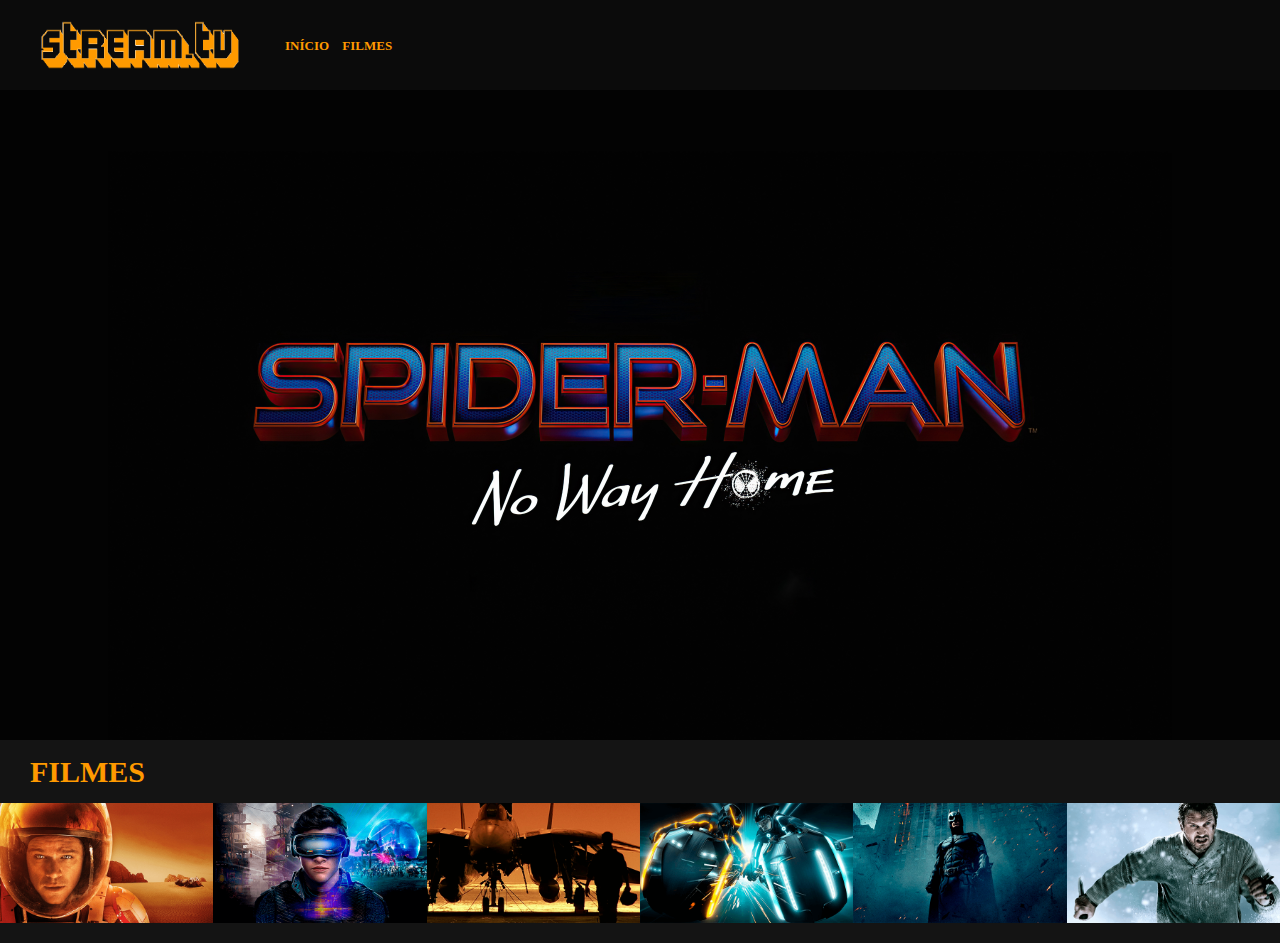
<file: index/index.html>
<!DOCTYPE html>
<html lang="pt-BR">
    <link rel="stylesheet" href="https://stackpath.bootstrapcdn.com/bootstrap/4.1.3/css/bootstrap.min.css" integrity="sha384-MCw98/SFnGE8fJT3GXwEOngsV7Zt27NXFoaoApmYm81iuXoPkFOJwJ8ERdknLPMO" crossorigin="anonymous">
<head>
    <meta charset="UTF-8">
    <meta http-equiv="X-UA-Compatible" content="IE=edge">
    <meta name="viewport" content="width=device-width, initial-scale=1.0">
    <title>Stream.TV</title>
    <link rel="stylesheet" href="/css/reset.css">
    <link rel="stylesheet" href="/css/estilos.css">
</head>

<body>
    <header class="header">
        <a href="/index/index.html"><img class="logo" src="/img/26.png"></a>
        <nav> 
            <ul class="menu">
                <li><a href="/index/index.html">Início</a></li>
                <li><a href="/filmes/filmes.html">Filmes</a></li>
            </ul>
        </nav>
      </header>
     
    <section class="destaque">
        <div class="center">    
        </div>   
    </section>
    <h1>FILMES</h1>
    <section class="flex">
          <div>
              <a href="/filmes/filmes.html"><img src="/img/2.png" ></a>
          </div>
          <div>
            <a href=""><img src="/img/3.png" ></a>
          </div>
          <div>
            <a href=""><img src="/img/4.png" ></a>
          </div>
          <div>
            <a href=""><img src="/img/5.png" ></a>
        </div>
        <div>
            <a href=""><img src="/img/6.png" ></a>
        </div>
        <div>
            <a href=""><img src="/img/7.png" ></a>
        </div>
      </section>
      
</body>
</html>
</file>
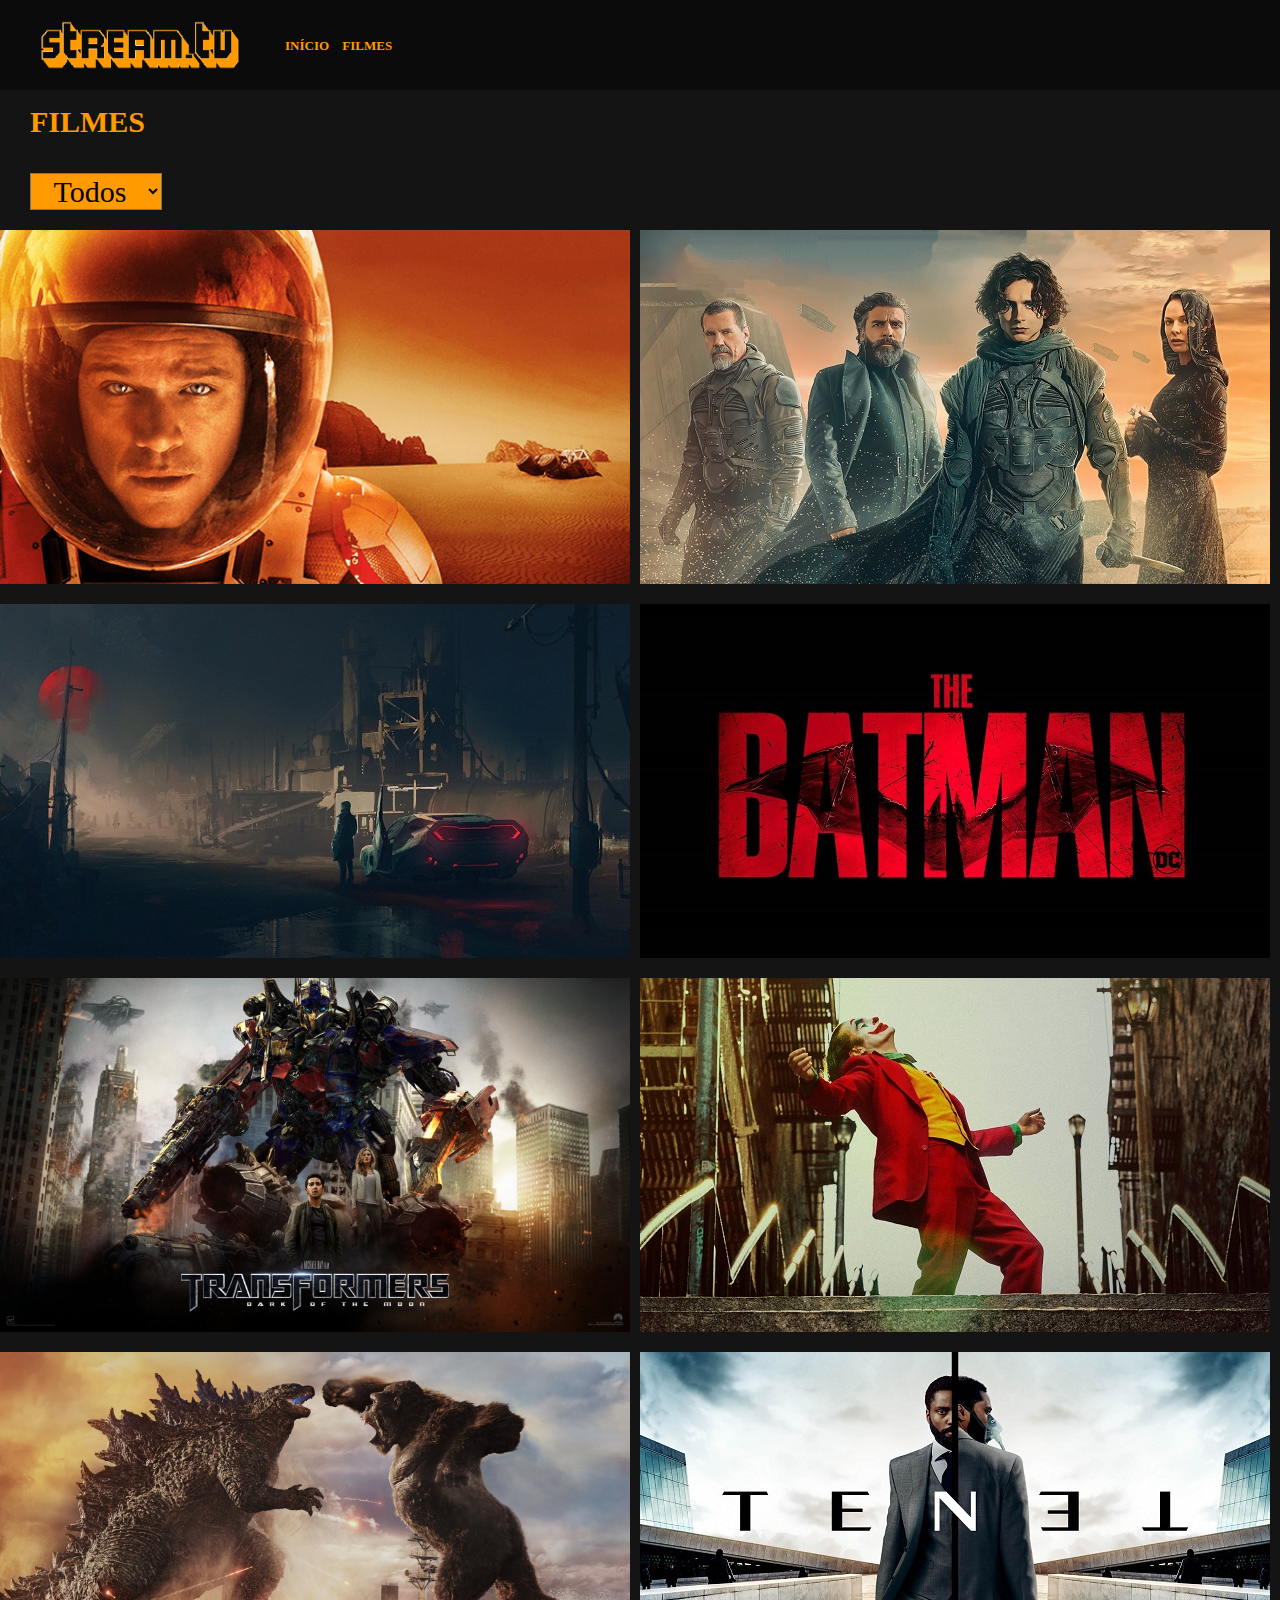
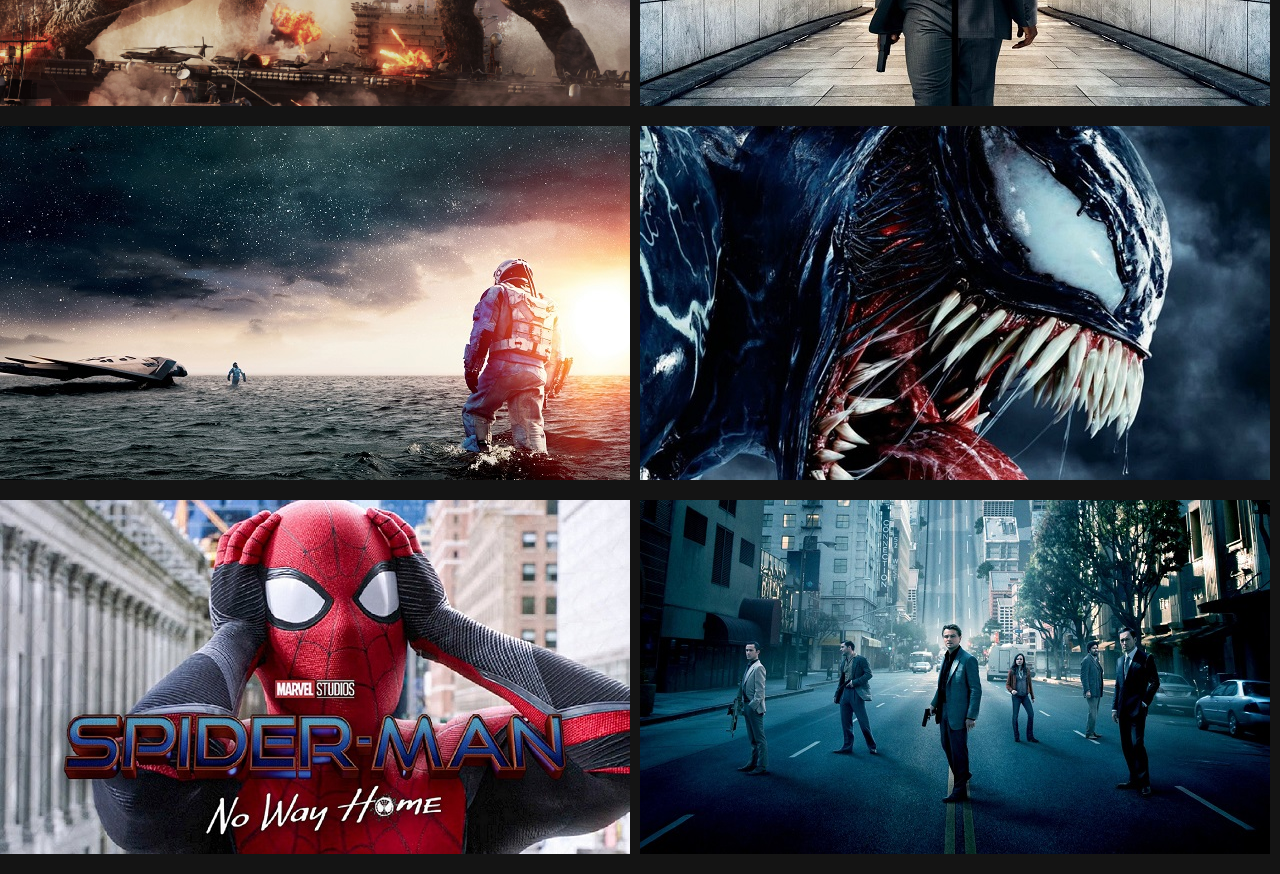
<file: filmes/filmes.html>
<!DOCTYPE html>
<html lang="pt-BR">
    <link rel="stylesheet" href="https://stackpath.bootstrapcdn.com/bootstrap/4.1.3/css/bootstrap.min.css" integrity="sha384-MCw98/SFnGE8fJT3GXwEOngsV7Zt27NXFoaoApmYm81iuXoPkFOJwJ8ERdknLPMO" crossorigin="anonymous">
    <script src="https://code.jquery.com/jquery-3.5.1.min.js" integrity="sha256-9/aliU8dGd2tb6OSsuzixeV4y/faTqgFtohetphbbj0=" crossorigin="anonymous"></script>
    <script src="/function/function.js"></script>
<head>
    <meta charset="UTF-8">
    <meta http-equiv="X-UA-Compatible" content="IE=edge">
    <meta name="viewport" content="width=device-width, initial-scale=1.0">
    <title>Stream.TV</title>
    <link rel="stylesheet" href="/css/reset.css">
    <link rel="stylesheet" href="/css/estilos.css">
</head>

<body>
    <header class="header">
        <a href="/index/index.html"><img class="logo" src="/img/26.png"></a>
        <nav> 
            <ul class="menu">
                <li><a href="/index/index.html">Início</a></li>
                <li><a href="/filmes/filmes.html">Filmes</a></li>
            </ul>
        </nav>
      </header>
        <div class="row">
            <div class="col-sm-1">
               <h1>FILMES</h1> 
            </div>
            <div class="col"> 
                <select name="filtro" id="filtro">
                    <option value="todos">Todos</option>
                    <option value="fiction">Ficção</option>
                    <option value="action">Ação</option>
                    <option value="aventura">Aventura</option>
                </select>
            </div>
        </div>
      <section class="flex">
            <div id="theMartian" class="fiction">
                <a href="/filmes/filmePagina/theMartian.html"><img class="filmeImg"src="/img/2.png" ></a>
            </div>
            <div id="dune" class="action">
                <a href="/filmes/filmePagina/dune.html"><img class="filmeImg" src="/img/9.jpg" ></a>
            </div>
            <div id="bladeRunner" class="action">
                <a href="/filmes/filmePagina/bladeRunner.html"><img class="filmeImg" src="/img/6.jpg" ></a>
            </div>
            <div id="theBatman" class="aventura">
                <a href="/filmes/filmePagina/theBatman.html"><img class="filmeImg" src="/img/10.jpg" ></a>
            </div>
            <div id="transformers" class="aventura">
                <a href="/filmes/filmePagina/transformers.html"><img class="filmeImg" src="/img/11.jpg" ></a>
            </div>
            <div id="joker" class="aventura">
                <a href="/filmes/filmePagina/joker.html"><img class="filmeImg" src="/img/5.jpg" ></a>        
            </div>
            <div id="godzillaKong" class="action">
                <a href="/filmes/filmePagina/godzillaKong.html"><img class="filmeImg" src="/img/12.jpeg" ></a>
            </div>
            <div id="tenet" class="fiction">
                <a href="/filmes/filmePagina/tenet.html"><img class="filmeImg" src="/img/4.jpg" ></a>
            </div>
            <div id="interstelar" class="fiction">
                <a href="/filmes/filmePagina/interstellar.html"><img class="filmeImg" src="/img/7.jpg" ></a>
            </div>
            <div id="venom" class="aventura">
                <a href="/filmes/filmePagina/venom.html"><img class="filmeImg"src="/img/15.jpg" ></a>       
            </div>
            <div id="spiderman" class="aventura">
                <a href="/filmes/filmePagina/spiderman.html"><img class="filmeImg" src="/img/13.jpg" ></a>
            </div>
            <div id="inception" class="fiction">
                <a href="/filmes/filmePagina/inception.html"><img class="filmeImg" src="/img/16.jpg" ></a> 
            </div>
    </section>
      
</body>
</html>
</file>
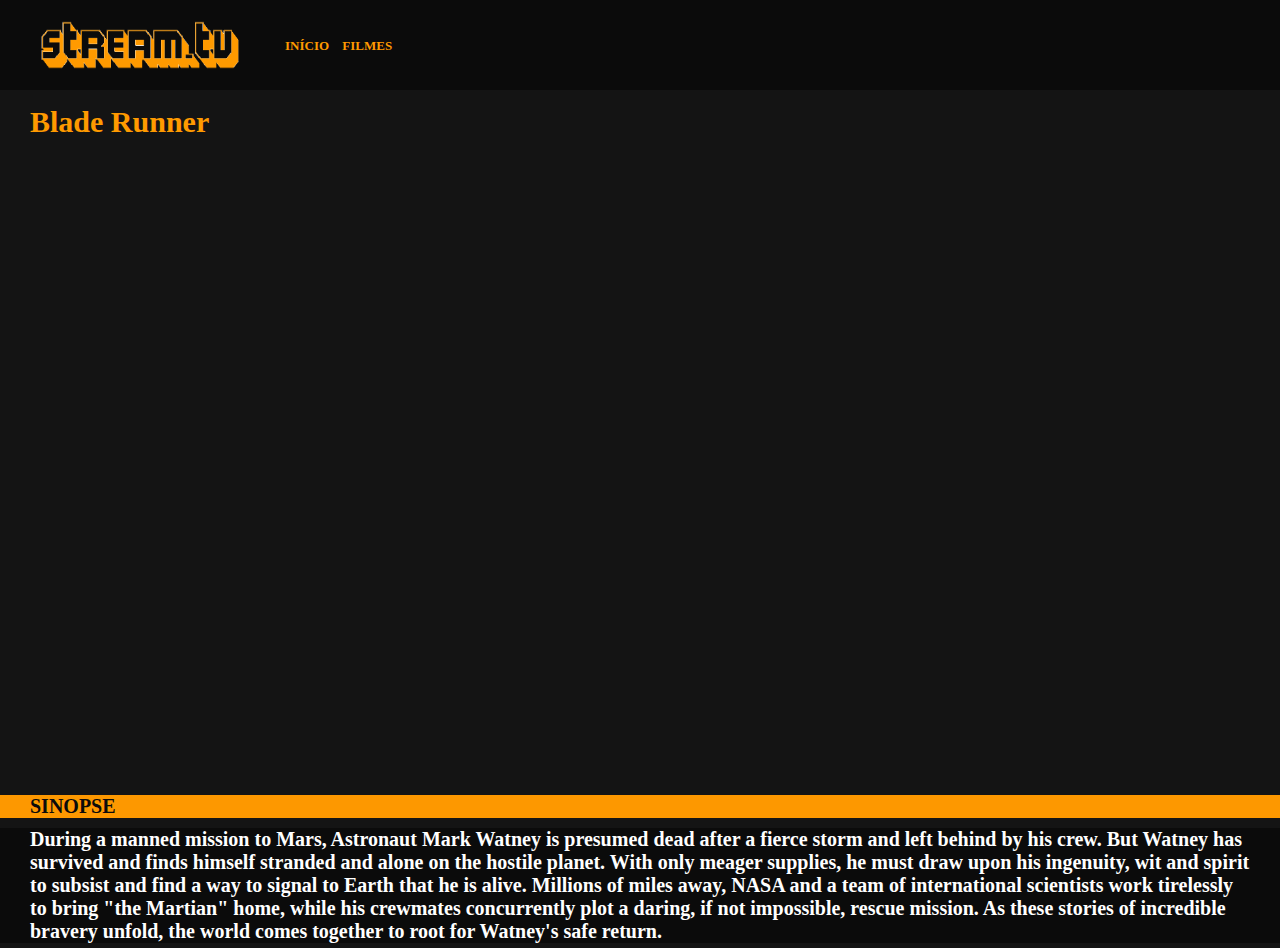
<file: filmes/filmePagina/bladeRunner.html>
<!DOCTYPE html>
<html lang="pt-BR">
  <link rel="stylesheet" href="https://stackpath.bootstrapcdn.com/bootstrap/4.1.3/css/bootstrap.min.css" integrity="sha384-MCw98/SFnGE8fJT3GXwEOngsV7Zt27NXFoaoApmYm81iuXoPkFOJwJ8ERdknLPMO" crossorigin="anonymous">
<head>
    <meta charset="UTF-8">
    <meta http-equiv="X-UA-Compatible" content="IE=edge">
    <meta name="viewport" content="width=device-width, initial-scale=1.0">
    <title>Stream.TV</title>
    <link rel="stylesheet" href="/css/reset.css">
    <link rel="stylesheet" href="/css/estilos.css">
</head>

<body>
    <header class="header">
        <a href="/index/index.html"><img class="logo" src="/img/26.png"></a>
        <nav> 
            <ul class="menu">
                <li><a href="/index/index.html">Início</a></li>
                <li><a href="/filmes/filmes.html">Filmes</a></li>
            </ul>
        </nav>
      </header>
      <h2>Blade Runner</h2>
      <section class="flex">
        <div id="bladerunner" class="divFilmes">
          <iframe src="https://www.youtube.com/embed/gCcx85zbxz4" title="YouTube video player" frameborder="0" allow="accelerometer; autoplay; clipboard-write; encrypted-media; gyroscope; picture-in-picture" allowfullscreen></iframe>
        </div>
      </section>
        <div id="h3Sinopse">
            <h3>SINOPSE</h3>
        </div>     
      <div class="sinopse">
        <p id="sinopse">
            During a manned mission to Mars, Astronaut Mark Watney is presumed dead after a fierce storm and left behind by his crew. But Watney has survived and finds himself stranded and alone on the hostile planet. With only meager supplies, he must draw upon his ingenuity, wit and spirit to subsist and find a way to signal to Earth that he is alive. Millions of miles away, NASA and a team of international scientists work tirelessly to bring "the Martian" home, while his crewmates concurrently plot a daring, if not impossible, rescue mission. As these stories of incredible bravery unfold, the world comes together to root for Watney's safe return.
        </p>
      </div>
</body>
</html>
</file>
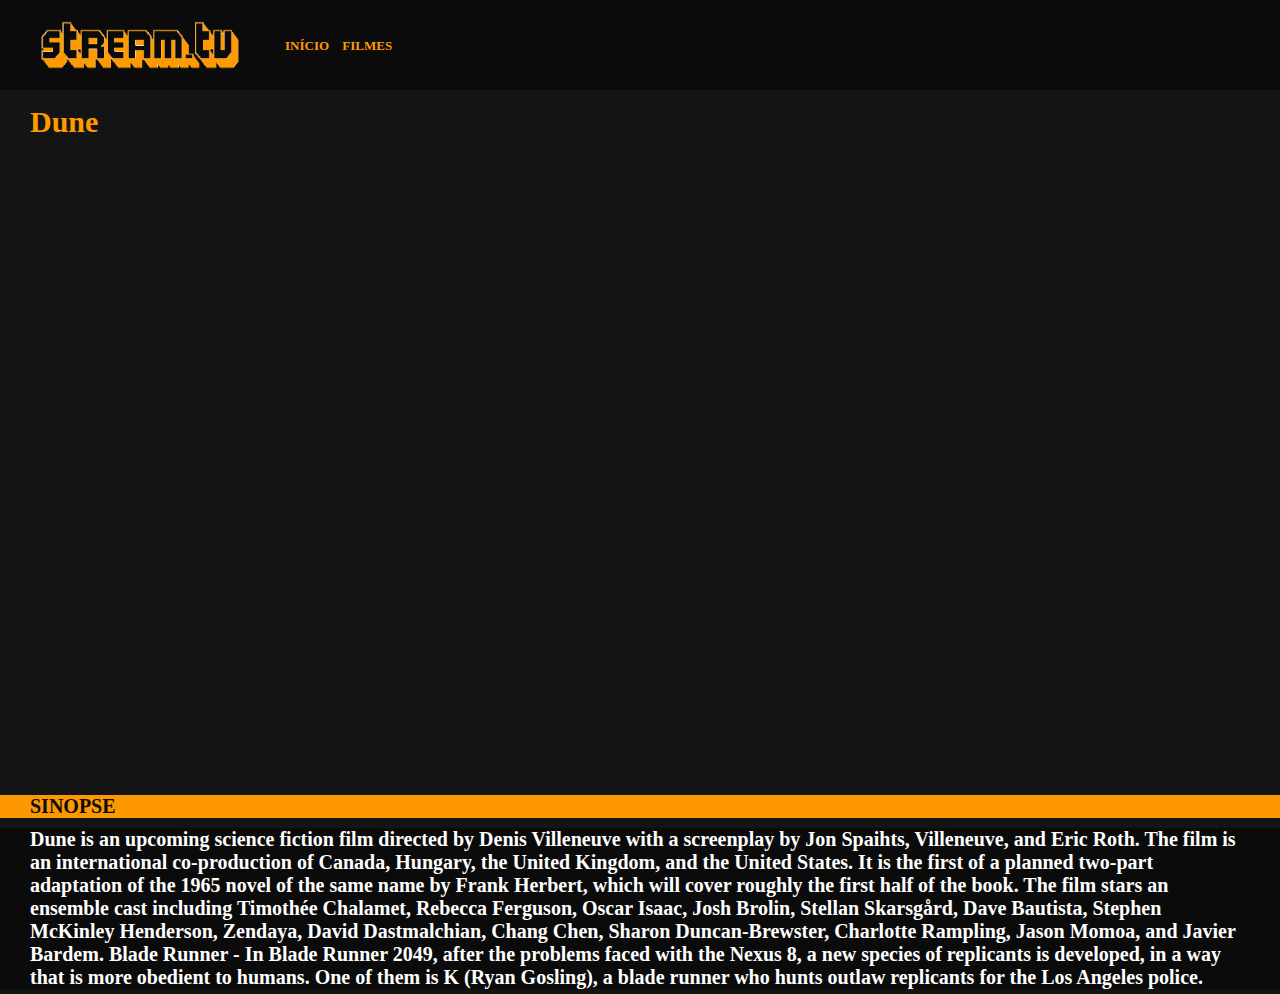
<file: filmes/filmePagina/dune.html>
<!DOCTYPE html>
<html lang="pt-BR">
  <link rel="stylesheet" href="https://stackpath.bootstrapcdn.com/bootstrap/4.1.3/css/bootstrap.min.css" integrity="sha384-MCw98/SFnGE8fJT3GXwEOngsV7Zt27NXFoaoApmYm81iuXoPkFOJwJ8ERdknLPMO" crossorigin="anonymous">
<head>
    <meta charset="UTF-8">
    <meta http-equiv="X-UA-Compatible" content="IE=edge">
    <meta name="viewport" content="width=device-width, initial-scale=1.0">
    <title>Stream.TV</title>
    <link rel="stylesheet" href="/css/reset.css">
    <link rel="stylesheet" href="/css/estilos.css">
</head>

<body>
    <header class="header">
        <a href="/index/index.html"><img class="logo" src="/img/26.png"></a>
        <nav> 
            <ul class="menu">
                <li><a href="/index/index.html">Início</a></li>
                <li><a href="/filmes/filmes.html">Filmes</a></li>
            </ul>
        </nav>
      </header>
      <h2>Dune</h2>
      <section class="flex">
        <div id="dune" class="divFilmes">
          <iframe src="https://www.youtube.com/embed/n9xhJrPXop4" title="YouTube video player" frameborder="0" allow="accelerometer; autoplay; clipboard-write; encrypted-media; gyroscope; picture-in-picture" allowfullscreen></iframe>
        </div>
      </section>
        <div id="h3Sinopse">
            <h3>SINOPSE</h3>
        </div>     
      <div class="sinopse">
        <p id="sinopse">
          Dune is an upcoming science fiction film directed by Denis Villeneuve with a screenplay by Jon Spaihts, Villeneuve, and Eric Roth. The film is an international co-production of Canada, Hungary, the United Kingdom, and the United States. It is the first of a planned two-part adaptation of the 1965 novel of the same name by Frank Herbert, which will cover roughly the first half of the book.  The film stars an ensemble cast including Timothée Chalamet, Rebecca Ferguson, Oscar Isaac, Josh Brolin, Stellan Skarsgård, Dave Bautista, Stephen McKinley Henderson, Zendaya, David Dastmalchian, Chang Chen, Sharon Duncan-Brewster, Charlotte Rampling, Jason Momoa, and Javier Bardem.
          Blade Runner - In Blade Runner 2049, after the problems faced with the Nexus 8, a new species of replicants is developed, in a way that is more obedient to humans. One of them is K (Ryan Gosling), a blade runner who hunts outlaw replicants for the Los Angeles police.
        </p>
      </div>
</body>
</html>
</file>
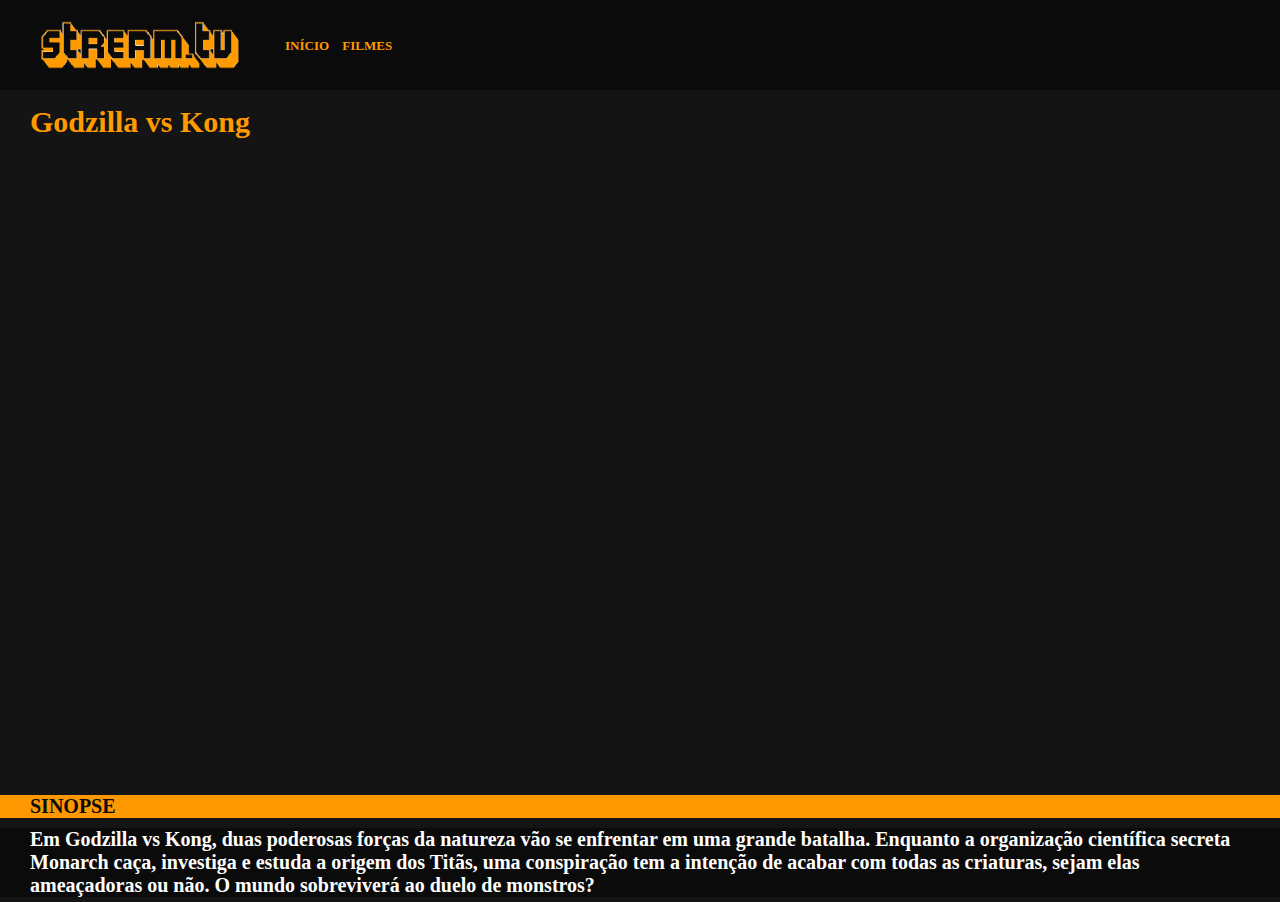
<file: filmes/filmePagina/godzillaKong.html>
<!DOCTYPE html>
<html lang="pt-BR">
  <link rel="stylesheet" href="https://stackpath.bootstrapcdn.com/bootstrap/4.1.3/css/bootstrap.min.css" integrity="sha384-MCw98/SFnGE8fJT3GXwEOngsV7Zt27NXFoaoApmYm81iuXoPkFOJwJ8ERdknLPMO" crossorigin="anonymous">
<head>
    <meta charset="UTF-8">
    <meta http-equiv="X-UA-Compatible" content="IE=edge">
    <meta name="viewport" content="width=device-width, initial-scale=1.0">
    <title>Stream.TV</title>
    <link rel="stylesheet" href="/css/reset.css">
    <link rel="stylesheet" href="/css/estilos.css">
</head>

<body>
    <header class="header">
        <a href="/index/index.html"><img class="logo" src="/img/26.png"></a>
        <nav> 
            <ul class="menu">
                <li><a href="/index/index.html">Início</a></li>
                <li><a href="/filmes/filmes.html">Filmes</a></li>
            </ul>
        </nav>
      </header>
      <h2>Godzilla vs Kong</h2>
      <section class="flex">
        <div id="godzilla" class="divFilmes">
          <iframe src="https://www.youtube.com/embed/odM92ap8_c0" title="YouTube video player" frameborder="0" allow="accelerometer; autoplay; clipboard-write; encrypted-media; gyroscope; picture-in-picture" allowfullscreen></iframe>
        </div>
      </section>
        <div id="h3Sinopse">
            <h3>SINOPSE</h3>
        </div>     
      <div class="sinopse">
        <p id="sinopse">
          Em Godzilla vs Kong, duas poderosas forças da natureza vão se enfrentar em uma grande batalha. Enquanto a organização científica secreta Monarch caça, investiga e estuda a origem dos Titãs, uma conspiração tem a intenção de acabar com todas as criaturas, sejam elas ameaçadoras ou não. O mundo sobreviverá ao duelo de monstros?
        </p>
      </div>
</body>
</html>
</file>
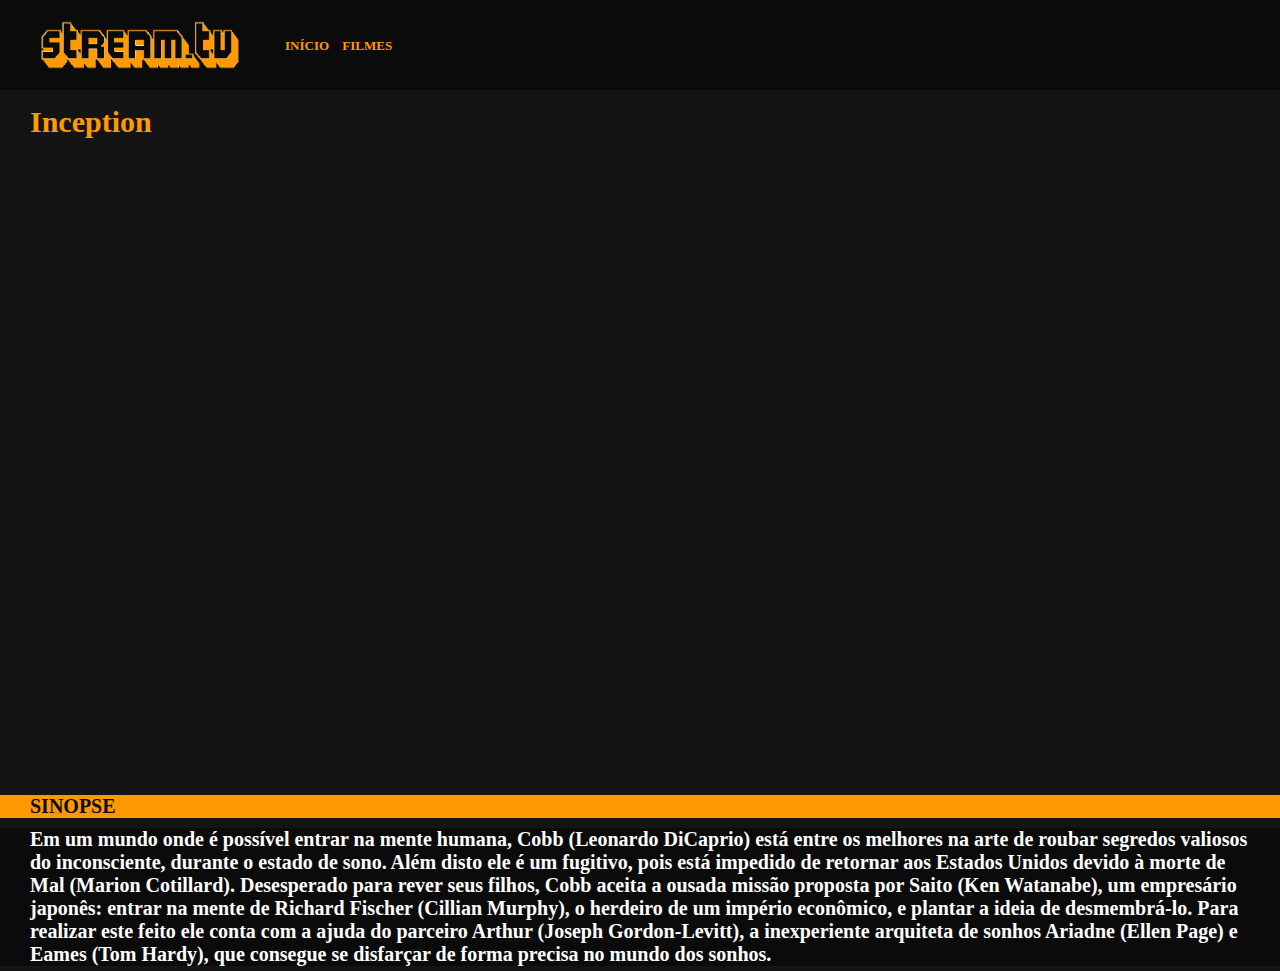
<file: filmes/filmePagina/inception.html>
<!DOCTYPE html>
<html lang="pt-BR">
  <link rel="stylesheet" href="https://stackpath.bootstrapcdn.com/bootstrap/4.1.3/css/bootstrap.min.css" integrity="sha384-MCw98/SFnGE8fJT3GXwEOngsV7Zt27NXFoaoApmYm81iuXoPkFOJwJ8ERdknLPMO" crossorigin="anonymous">
<head>
    <meta charset="UTF-8">
    <meta http-equiv="X-UA-Compatible" content="IE=edge">
    <meta name="viewport" content="width=device-width, initial-scale=1.0">
    <title>Stream.TV</title>
    <link rel="stylesheet" href="/css/reset.css">
    <link rel="stylesheet" href="/css/estilos.css">
</head>

<body>
    <header class="header">
        <a href="/index/index/index.html"><img class="logo" src="/img/26.png"></a>
        <nav> 
            <ul class="menu">
                <li><a href="/index/index.html">Início</a></li>
                <li><a href="/filmes/filmes.html">Filmes</a></li>
            </ul>
        </nav>
      </header>
      <h2>Inception</h2>
      <section class="flex">
        <div id="inception" class="divFilmes">
          <iframe src="https://www.youtube.com/embed/5EiV_HXIIGs" title="YouTube video player" frameborder="0" allow="accelerometer; autoplay; clipboard-write; encrypted-media; gyroscope; picture-in-picture" allowfullscreen></iframe>
        </div>
      </section>
        <div id="h3Sinopse">
            <h3>SINOPSE</h3>
        </div>     
      <div class="sinopse">
        <p id="sinopse">
          Em um mundo onde é possível entrar na mente humana, Cobb (Leonardo DiCaprio) está entre os melhores na arte de roubar segredos valiosos do inconsciente, durante o estado de sono. Além disto ele é um fugitivo, pois está impedido de retornar aos Estados Unidos devido à morte de Mal (Marion Cotillard). Desesperado para rever seus filhos, Cobb aceita a ousada missão proposta por Saito (Ken Watanabe), um empresário japonês: entrar na mente de Richard Fischer (Cillian Murphy), o herdeiro de um império econômico, e plantar a ideia de desmembrá-lo. Para realizar este feito ele conta com a ajuda do parceiro Arthur (Joseph Gordon-Levitt), a inexperiente arquiteta de sonhos Ariadne (Ellen Page) e Eames (Tom Hardy), que consegue se disfarçar de forma precisa no mundo dos sonhos.
        </p>
      </div>
</body>
</html>
</file>
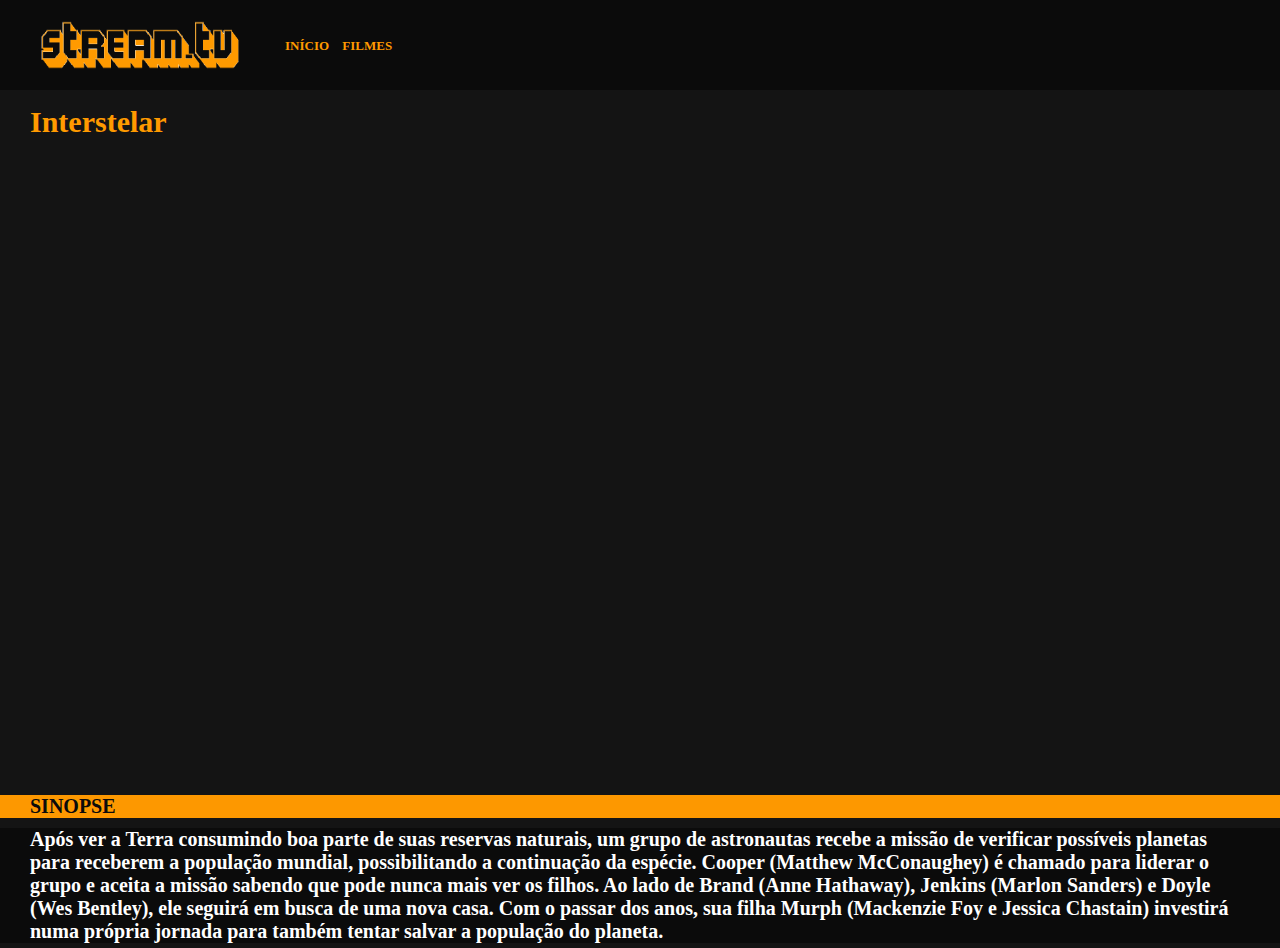
<file: filmes/filmePagina/interstellar.html>
<!DOCTYPE html>
<html lang="pt-BR">
  <link rel="stylesheet" href="https://stackpath.bootstrapcdn.com/bootstrap/4.1.3/css/bootstrap.min.css" integrity="sha384-MCw98/SFnGE8fJT3GXwEOngsV7Zt27NXFoaoApmYm81iuXoPkFOJwJ8ERdknLPMO" crossorigin="anonymous">
<head>
    <meta charset="UTF-8">
    <meta http-equiv="X-UA-Compatible" content="IE=edge">
    <meta name="viewport" content="width=device-width, initial-scale=1.0">
    <title>Stream.TV</title>
    <link rel="stylesheet" href="/css/reset.css">
    <link rel="stylesheet" href="/css/estilos.css">
</head>

<body>
    <header class="header">
        <a href="/index/index.html"><img class="logo" src="/img/26.png"></a>
        <nav> 
            <ul class="menu">
                <li><a href="/index/index.html">Início</a></li>
                <li><a href="/filmes/filmes.html">Filmes</a></li>
            </ul>
        </nav>
      </header>
      <h2>Interstelar</h2>
      <section class="flex">
        <div id="interstelar" class="divFilmes">
          <iframe src="https://www.youtube.com/embed/zSWdZVtXT7E" title="YouTube video player" frameborder="0" allow="accelerometer; autoplay; clipboard-write; encrypted-media; gyroscope; picture-in-picture" allowfullscreen></iframe>
        </div>
      </section>
        <div id="h3Sinopse">
            <h3>SINOPSE</h3>
        </div>     
      <div class="sinopse">
        <p id="sinopse">
          Após ver a Terra consumindo boa parte de suas reservas naturais, um grupo de astronautas recebe a missão de verificar possíveis planetas para receberem a população mundial, possibilitando a continuação da espécie. Cooper (Matthew McConaughey) é chamado para liderar o grupo e aceita a missão sabendo que pode nunca mais ver os filhos. Ao lado de Brand (Anne Hathaway), Jenkins (Marlon Sanders) e Doyle (Wes Bentley), ele seguirá em busca de uma nova casa. Com o passar dos anos, sua filha Murph (Mackenzie Foy e Jessica Chastain) investirá numa própria jornada para também tentar salvar a população do planeta.
        </p>
      </div>
</body>
</html>
</file>
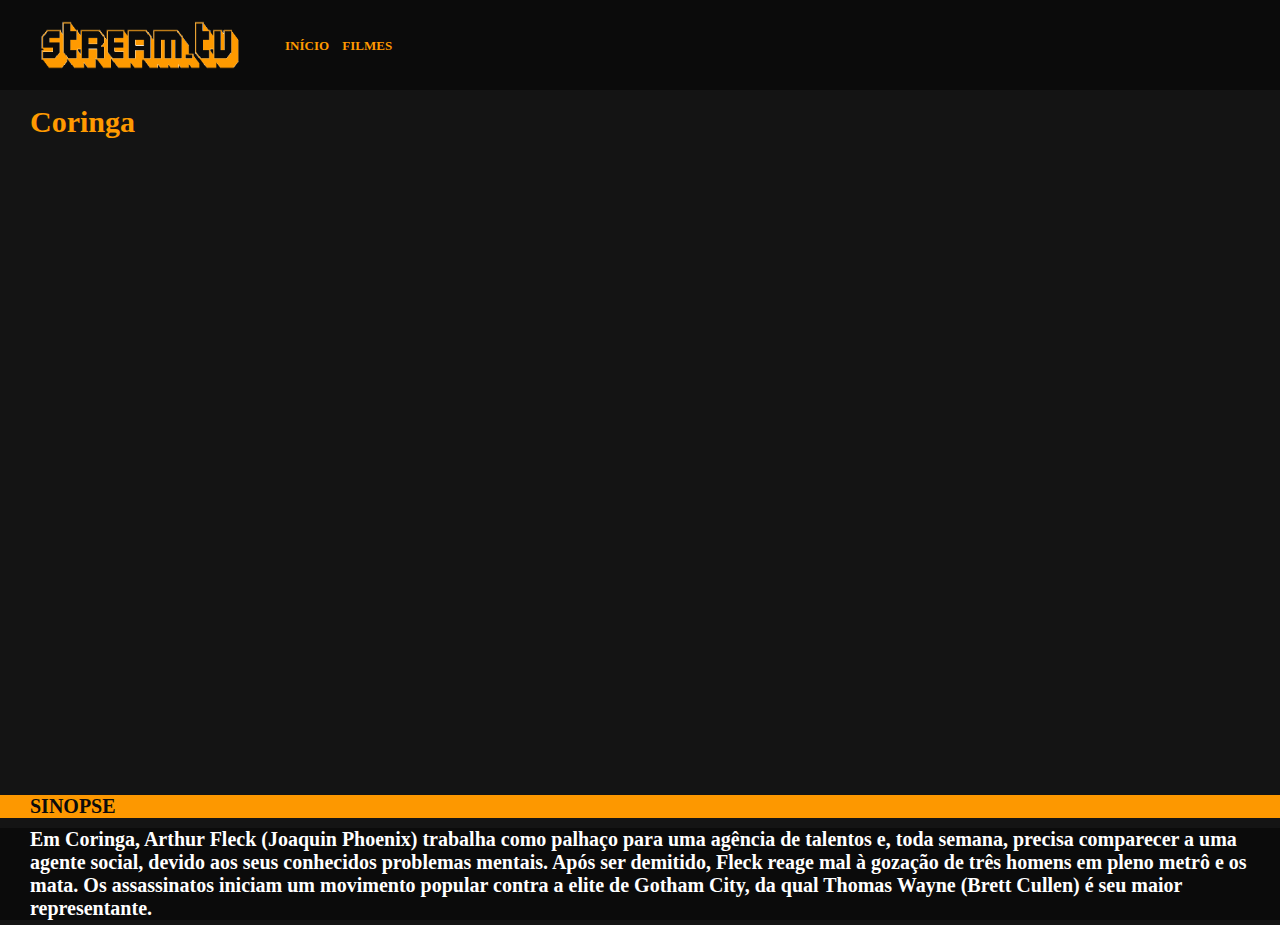
<file: filmes/filmePagina/joker.html>
<!DOCTYPE html>
<html lang="pt-BR">
  <link rel="stylesheet" href="https://stackpath.bootstrapcdn.com/bootstrap/4.1.3/css/bootstrap.min.css" integrity="sha384-MCw98/SFnGE8fJT3GXwEOngsV7Zt27NXFoaoApmYm81iuXoPkFOJwJ8ERdknLPMO" crossorigin="anonymous">
<head>
    <meta charset="UTF-8">
    <meta http-equiv="X-UA-Compatible" content="IE=edge">
    <meta name="viewport" content="width=device-width, initial-scale=1.0">
    <title>Stream.TV</title>
    <link rel="stylesheet" href="/css/reset.css">
    <link rel="stylesheet" href="/css/estilos.css">
</head>

<body>
    <header class="header">
        <a href="/index/index.html"><img class="logo" src="/img/26.png"></a>
        <nav> 
            <ul class="menu">
                <li><a href="/index/index.html">Início</a></li>
                <li><a href="/filmes/filmes.html">Filmes</a></li>
            </ul>
        </nav>
      </header>
      <h2>Coringa</h2>
      <section class="flex">
        <div id="joker" class="divFilmes">
          <iframe src="https://www.youtube.com/embed/zAGVQLHvwOY" title="YouTube video player" frameborder="0" allow="accelerometer; autoplay; clipboard-write; encrypted-media; gyroscope; picture-in-picture" allowfullscreen></iframe>
        </div>
      </section>
        <div id="h3Sinopse">
            <h3>SINOPSE</h3>
        </div>     
      <div class="sinopse">
        <p id="sinopse">
          Em Coringa, Arthur Fleck (Joaquin Phoenix) trabalha como palhaço para uma agência de talentos e, toda semana, precisa comparecer a uma agente social, devido aos seus conhecidos problemas mentais. Após ser demitido, Fleck reage mal à gozação de três homens em pleno metrô e os mata. Os assassinatos iniciam um movimento popular contra a elite de Gotham City, da qual Thomas Wayne (Brett Cullen) é seu maior representante.
        </p>
      </div>
</body>
</html>
</file>
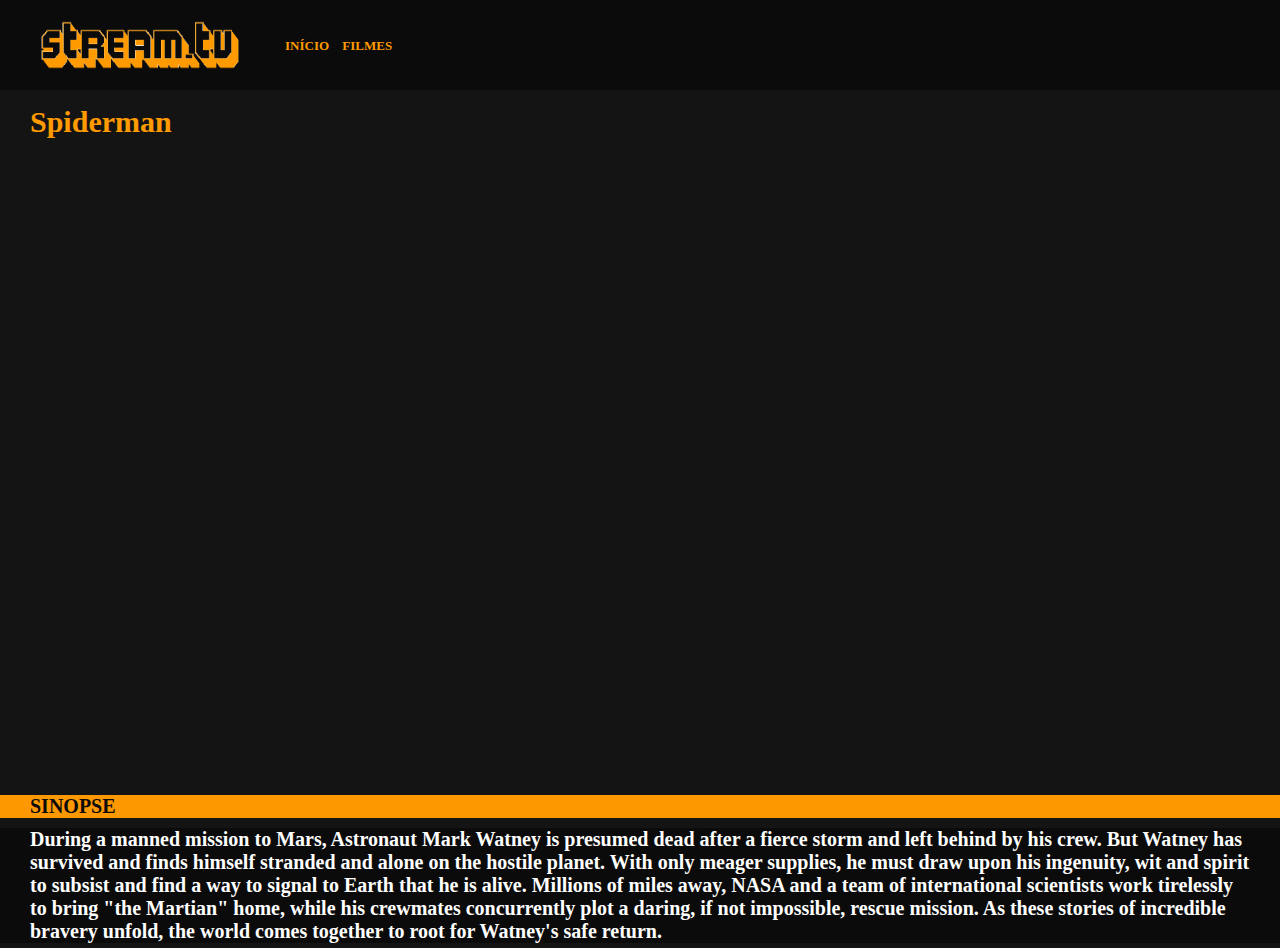
<file: filmes/filmePagina/spiderman.html>
<!DOCTYPE html>
<html lang="pt-BR">
  <link rel="stylesheet" href="https://stackpath.bootstrapcdn.com/bootstrap/4.1.3/css/bootstrap.min.css" integrity="sha384-MCw98/SFnGE8fJT3GXwEOngsV7Zt27NXFoaoApmYm81iuXoPkFOJwJ8ERdknLPMO" crossorigin="anonymous">
<head>
    <meta charset="UTF-8">
    <meta http-equiv="X-UA-Compatible" content="IE=edge">
    <meta name="viewport" content="width=device-width, initial-scale=1.0">
    <title>Stream.TV</title>
    <link rel="stylesheet" href="/css/reset.css">
    <link rel="stylesheet" href="/css/estilos.css">
</head>

<body>
    <header class="header">
        <a href="/index/index.html"><img class="logo" src="/img/26.png"></a>
        <nav> 
            <ul class="menu">
                <li><a href="/index/index.html">Início</a></li>
                <li><a href="/filmes/filmes.html">Filmes</a></li>
            </ul>
        </nav>
      </header>
      <h2>Spiderman</h2>
      <section class="flex">
        <div id="spiderman" class="divFilmes">
          <iframe src="https://www.youtube.com/embed/SWn2BD8PXkY" title="YouTube video player" frameborder="0" allow="accelerometer; autoplay; clipboard-write; encrypted-media; gyroscope; picture-in-picture" allowfullscreen></iframe>
        </div>
      </section>
        <div id="h3Sinopse">
            <h3>SINOPSE</h3>
        </div>     
      <div class="sinopse">
        <p id="sinopse">
            During a manned mission to Mars, Astronaut Mark Watney is presumed dead after a fierce storm and left behind by his crew. But Watney has survived and finds himself stranded and alone on the hostile planet. With only meager supplies, he must draw upon his ingenuity, wit and spirit to subsist and find a way to signal to Earth that he is alive. Millions of miles away, NASA and a team of international scientists work tirelessly to bring "the Martian" home, while his crewmates concurrently plot a daring, if not impossible, rescue mission. As these stories of incredible bravery unfold, the world comes together to root for Watney's safe return.
        </p>
      </div>
</body>
</html>
</file>
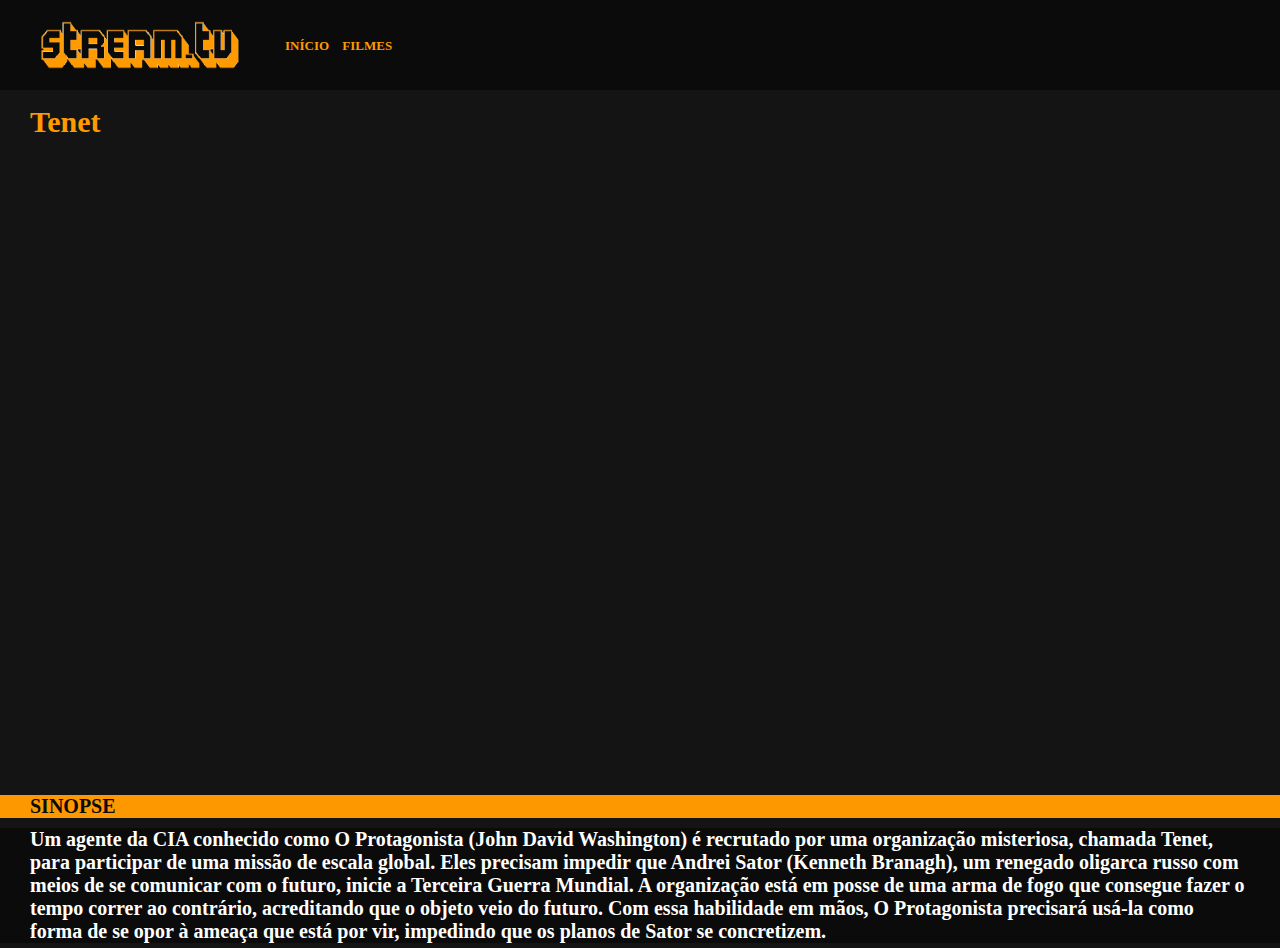
<file: filmes/filmePagina/tenet.html>
<!DOCTYPE html>
<html lang="pt-BR">
  <link rel="stylesheet" href="https://stackpath.bootstrapcdn.com/bootstrap/4.1.3/css/bootstrap.min.css" integrity="sha384-MCw98/SFnGE8fJT3GXwEOngsV7Zt27NXFoaoApmYm81iuXoPkFOJwJ8ERdknLPMO" crossorigin="anonymous">
<head>
    <meta charset="UTF-8">
    <meta http-equiv="X-UA-Compatible" content="IE=edge">
    <meta name="viewport" content="width=device-width, initial-scale=1.0">
    <title>Stream.TV</title>
    <link rel="stylesheet" href="/css/reset.css">
    <link rel="stylesheet" href="/css/estilos.css">
</head>

<body>
    <header class="header">
        <a href="/index/index.html"><img class="logo" src="/img/26.png"></a>
        <nav> 
            <ul class="menu">
                <li><a href="/index/index.html">Início</a></li>
                <li><a href="/filmes/filmes.html">Filmes</a></li>
            </ul>
        </nav>
      </header>
      <h2>Tenet</h2>
      <section class="flex">
        <div id="tenet" class="divFilmes">
          <iframe src="https://www.youtube.com/embed/AZGcmvrTX9M" title="YouTube video player" frameborder="0" allow="accelerometer; autoplay; clipboard-write; encrypted-media; gyroscope; picture-in-picture" allowfullscreen></iframe>
        </div>
      </section>
        <div id="h3Sinopse">
            <h3>SINOPSE</h3>
        </div>     
      <div class="sinopse">
        <p id="sinopse">
          Um agente da CIA conhecido como O Protagonista (John David Washington) é recrutado por uma organização misteriosa, chamada Tenet, para participar de uma missão de escala global. Eles precisam impedir que Andrei Sator (Kenneth Branagh), um renegado oligarca russo com meios de se comunicar com o futuro, inicie a Terceira Guerra Mundial. A organização está em posse de uma arma de fogo que consegue fazer o tempo correr ao contrário, acreditando que o objeto veio do futuro. Com essa habilidade em mãos, O Protagonista precisará usá-la como forma de se opor à ameaça que está por vir, impedindo que os planos de Sator se concretizem.
        </p>
      </div>
</body>
</html>
</file>
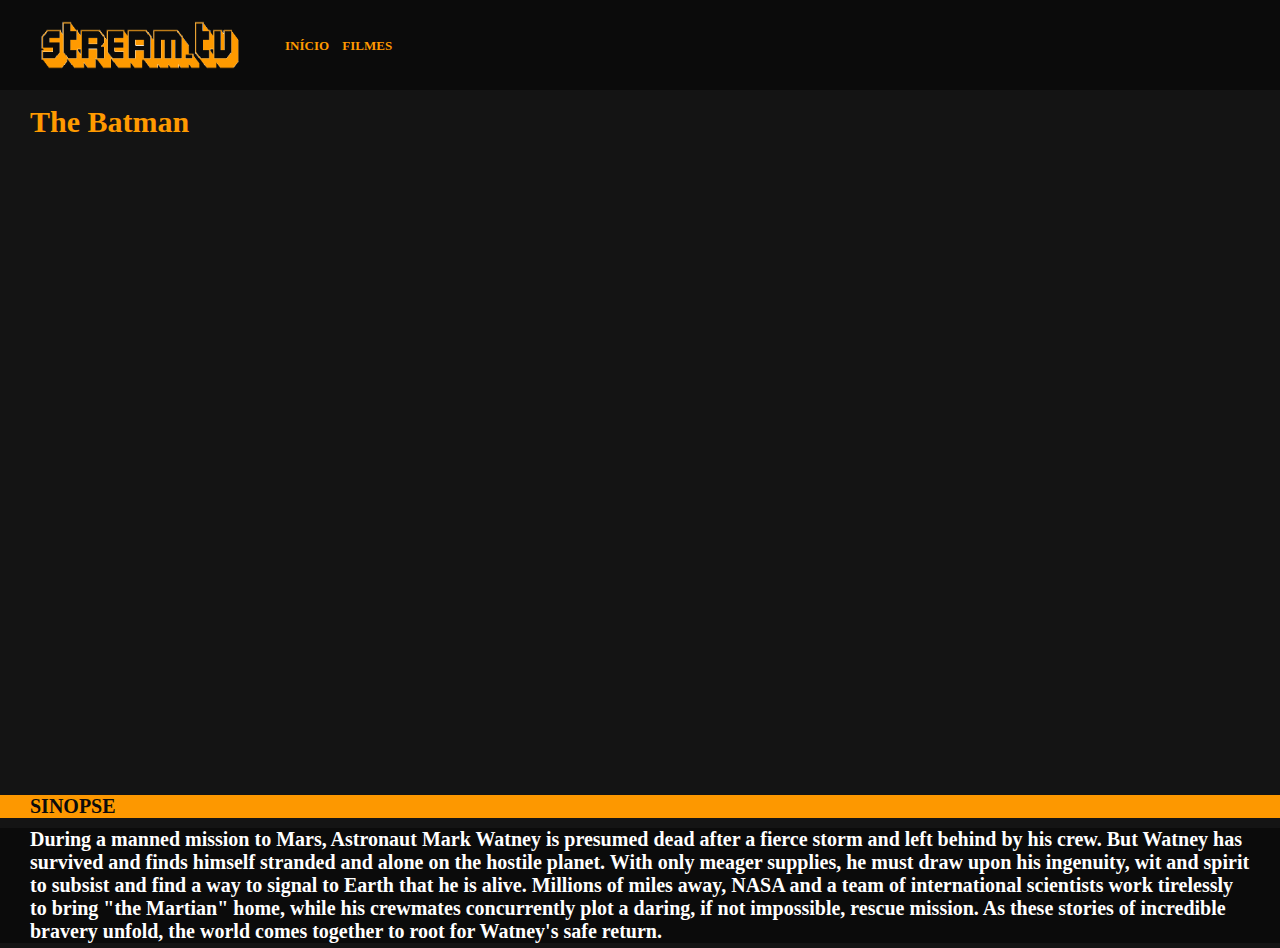
<file: filmes/filmePagina/theBatman.html>
<!DOCTYPE html>
<html lang="pt-BR">
  <link rel="stylesheet" href="https://stackpath.bootstrapcdn.com/bootstrap/4.1.3/css/bootstrap.min.css" integrity="sha384-MCw98/SFnGE8fJT3GXwEOngsV7Zt27NXFoaoApmYm81iuXoPkFOJwJ8ERdknLPMO" crossorigin="anonymous">
<head>
    <meta charset="UTF-8">
    <meta http-equiv="X-UA-Compatible" content="IE=edge">
    <meta name="viewport" content="width=device-width, initial-scale=1.0">
    <title>Stream.TV</title>
    <link rel="stylesheet" href="/css/reset.css">
    <link rel="stylesheet" href="/css/estilos.css">
</head>

<body>
    <header class="header">
        <a href="/index/index.html"><img class="logo" src="/img/26.png"></a>
        <nav> 
            <ul class="menu">
                <li><a href="/index/index.html">Início</a></li>
                <li><a href="/filmes/filmes.html">Filmes</a></li>
            </ul>
        </nav>
      </header>
      <h2>The Batman</h2>
      <section class="flex">
        <div id="batman" class="divFilmes">
          <iframe width="560" height="315" src="https://www.youtube.com/embed/fbS0efVvkVU" title="YouTube video player" frameborder="0" allow="accelerometer; autoplay; clipboard-write; encrypted-media; gyroscope; picture-in-picture" allowfullscreen></iframe>
        </div>
      </section>
        <div id="h3Sinopse">
            <h3>SINOPSE</h3>
        </div>     
      <div class="sinopse">
        <p id="sinopse">
            During a manned mission to Mars, Astronaut Mark Watney is presumed dead after a fierce storm and left behind by his crew. But Watney has survived and finds himself stranded and alone on the hostile planet. With only meager supplies, he must draw upon his ingenuity, wit and spirit to subsist and find a way to signal to Earth that he is alive. Millions of miles away, NASA and a team of international scientists work tirelessly to bring "the Martian" home, while his crewmates concurrently plot a daring, if not impossible, rescue mission. As these stories of incredible bravery unfold, the world comes together to root for Watney's safe return.
        </p>
      </div>
</body>
</html>
</file>
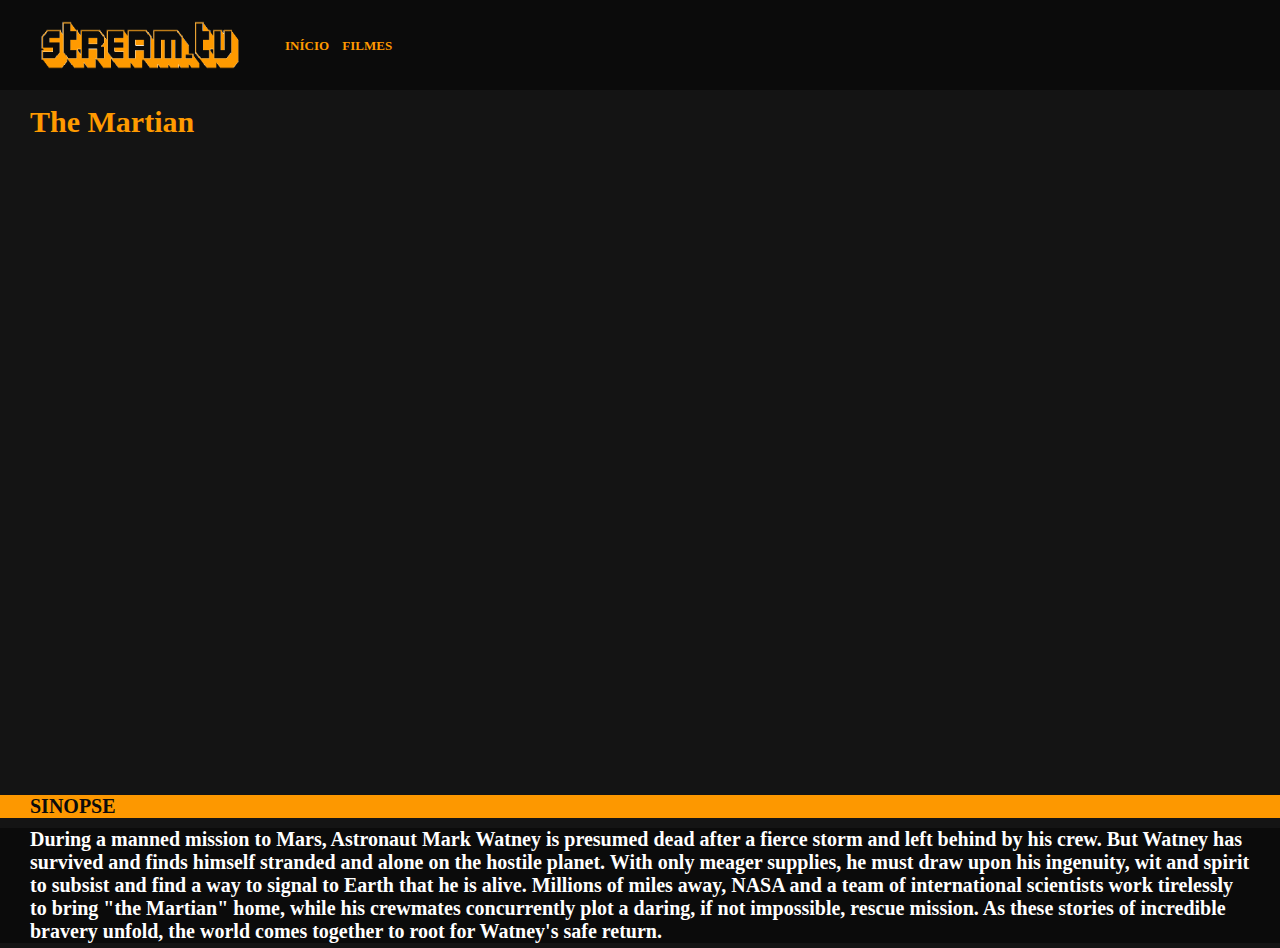
<file: filmes/filmePagina/theMartian.html>
<!DOCTYPE html>
<html lang="pt-BR">
  <link rel="stylesheet" href="https://stackpath.bootstrapcdn.com/bootstrap/4.1.3/css/bootstrap.min.css" integrity="sha384-MCw98/SFnGE8fJT3GXwEOngsV7Zt27NXFoaoApmYm81iuXoPkFOJwJ8ERdknLPMO" crossorigin="anonymous">
<head>
    <meta charset="UTF-8">
    <meta http-equiv="X-UA-Compatible" content="IE=edge">
    <meta name="viewport" content="width=device-width, initial-scale=1.0">
    <title>Stream.TV</title>
    <link rel="stylesheet" href="/css/reset.css">
    <link rel="stylesheet" href="/css/estilos.css">
</head>

<body>
    <header class="header">
        <a href="/index/index.html"><img class="logo" src="/img/26.png"></a>
        <nav> 
            <ul class="menu">
                <li><a href="/index/index.html">Início</a></li>
                <li><a href="/filmes/filmes.html">Filmes</a></li>
            </ul>
        </nav>
      </header>
      <h2>The Martian</h2>
      <section class="flex">
        <div id="theMartian" class="divFilmes">
            <iframe src="https://www.youtube.com/embed/ej3ioOneTy8" title="YouTube video player" frameborder="0" allow="accelerometer; autoplay; clipboard-write; encrypted-media; gyroscope; picture-in-picture" allowfullscreen></iframe>
        </div>
      </section>
        <div id="h3Sinopse">
            <h3>SINOPSE</h3>
        </div>     
      <div class="sinopse">
        <p id="sinopse">
            During a manned mission to Mars, Astronaut Mark Watney is presumed dead after a fierce storm and left behind by his crew. But Watney has survived and finds himself stranded and alone on the hostile planet. With only meager supplies, he must draw upon his ingenuity, wit and spirit to subsist and find a way to signal to Earth that he is alive. Millions of miles away, NASA and a team of international scientists work tirelessly to bring "the Martian" home, while his crewmates concurrently plot a daring, if not impossible, rescue mission. As these stories of incredible bravery unfold, the world comes together to root for Watney's safe return.
        </p>
      </div>
</body>
</html>
</file>
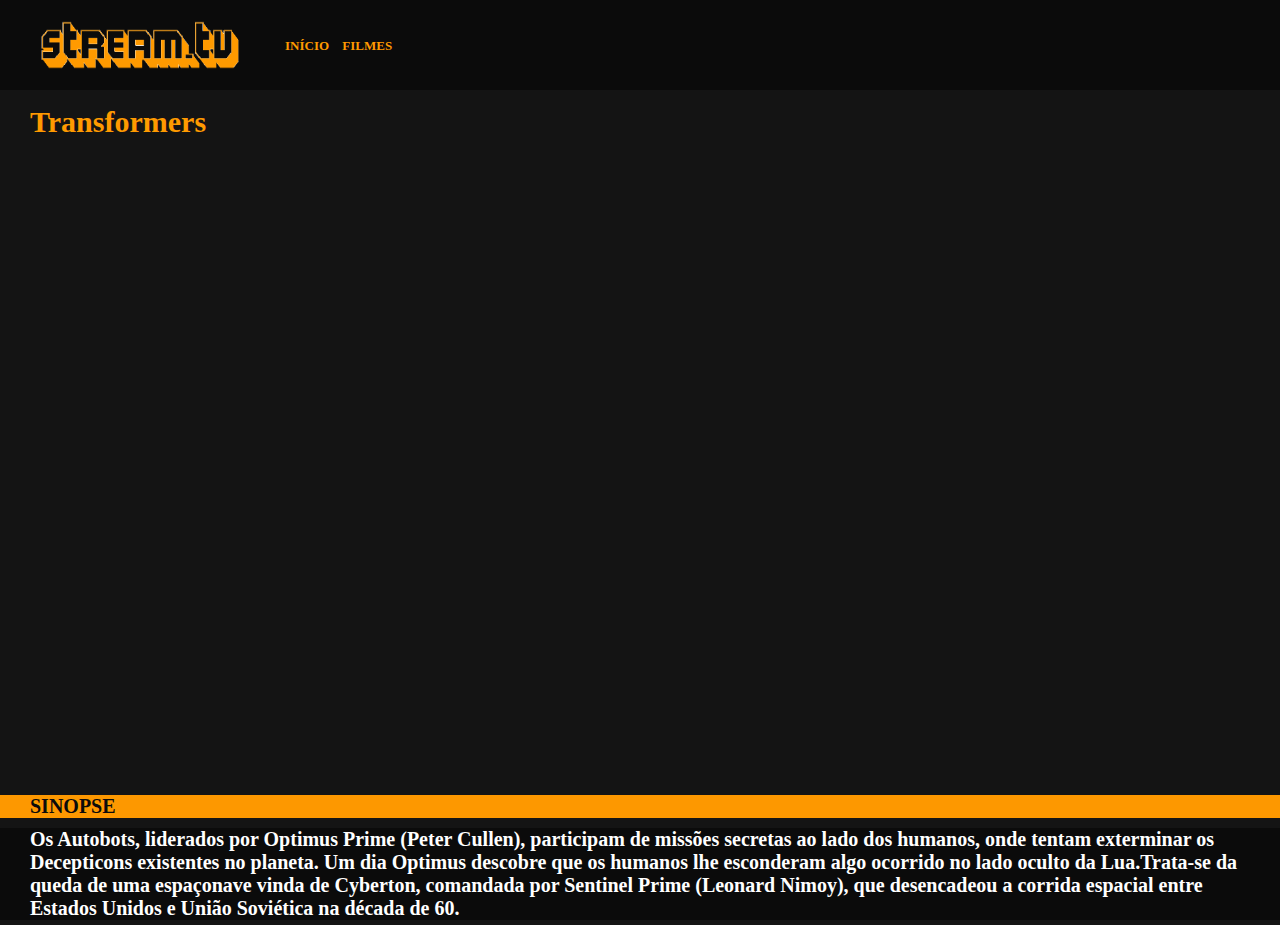
<file: filmes/filmePagina/transformers.html>
<!DOCTYPE html>
<html lang="pt-BR">
  <link rel="stylesheet" href="https://stackpath.bootstrapcdn.com/bootstrap/4.1.3/css/bootstrap.min.css" integrity="sha384-MCw98/SFnGE8fJT3GXwEOngsV7Zt27NXFoaoApmYm81iuXoPkFOJwJ8ERdknLPMO" crossorigin="anonymous">
<head>
    <meta charset="UTF-8">
    <meta http-equiv="X-UA-Compatible" content="IE=edge">
    <meta name="viewport" content="width=device-width, initial-scale=1.0">
    <title>Stream.TV</title>
    <link rel="stylesheet" href="/css/reset.css">
    <link rel="stylesheet" href="/css/estilos.css">
</head>

<body>
    <header class="header">
        <a href="/index/index.html"><img class="logo" src="/img/26.png"></a>
        <nav> 
            <ul class="menu">
                <li><a href="/index/index.html">Início</a></li>
                <li><a href="/filmes/filmes.html">Filmes</a></li>
            </ul>
        </nav>
      </header>
      <h2>Transformers</h2>
      <section class="flex">
        <div id="transformers" class="divFilmes">
          <iframe src="https://www.youtube.com/embed/ET9SHYzMz_4" title="YouTube video player" frameborder="0" allow="accelerometer; autoplay; clipboard-write; encrypted-media; gyroscope; picture-in-picture" allowfullscreen></iframe>
        </div>
      </section>
        <div id="h3Sinopse">
            <h3>SINOPSE</h3>
        </div>     
      <div class="sinopse">
        <p id="sinopse">
          Os Autobots, liderados por Optimus Prime (Peter Cullen), participam de missões secretas ao lado dos humanos, onde tentam exterminar os Decepticons existentes no planeta. Um dia Optimus descobre que os humanos lhe esconderam algo ocorrido no lado oculto da Lua.Trata-se da queda de uma espaçonave vinda de Cyberton, comandada por Sentinel Prime (Leonard Nimoy), que desencadeou a corrida espacial entre Estados Unidos e União Soviética na década de 60. 
        </p>
      </div>
</body>
</html>
</file>
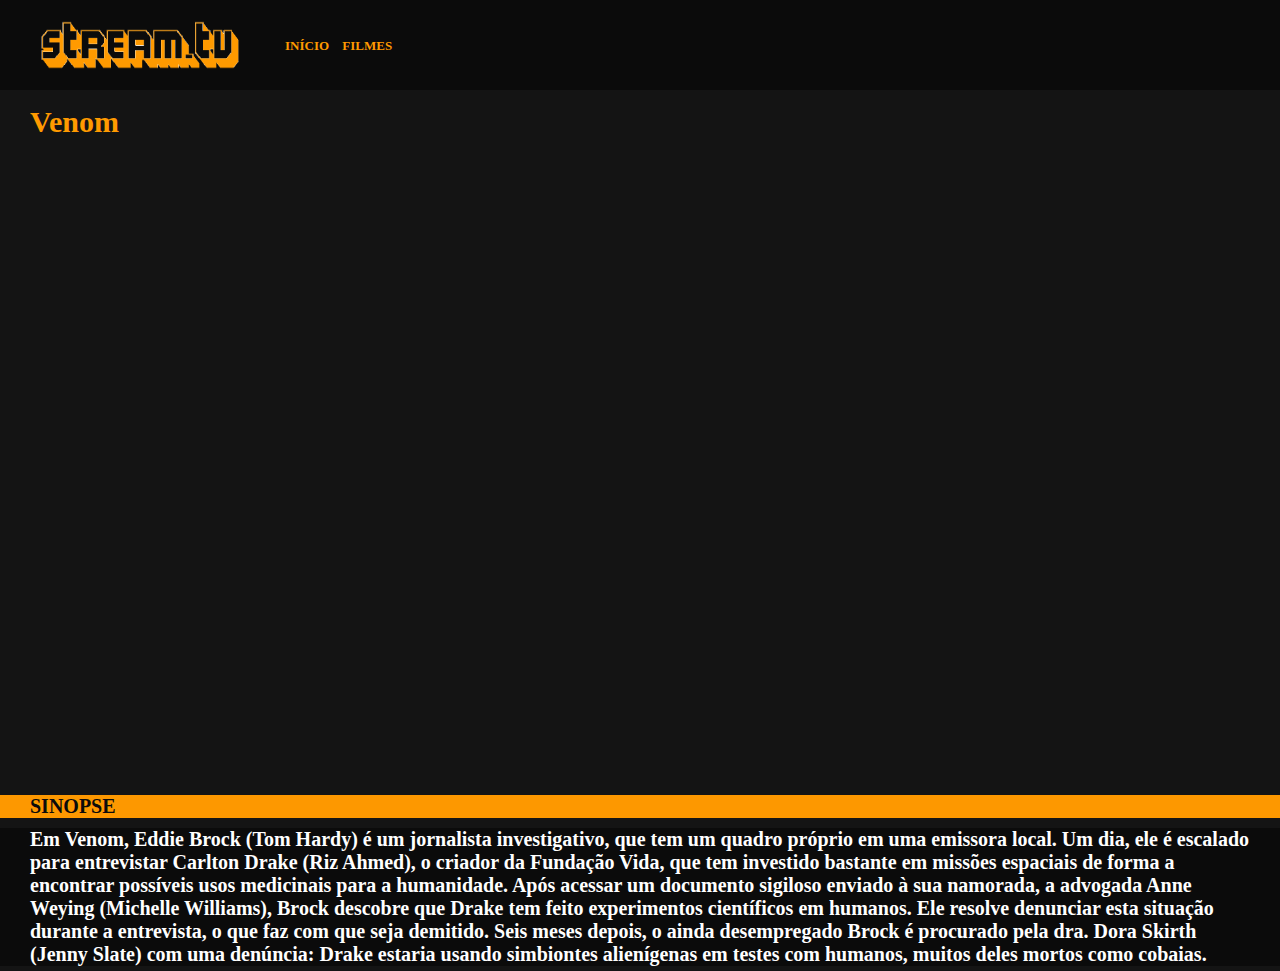
<file: filmes/filmePagina/venom.html>
<!DOCTYPE html>
<html lang="pt-BR">
  <link rel="stylesheet" href="https://stackpath.bootstrapcdn.com/bootstrap/4.1.3/css/bootstrap.min.css" integrity="sha384-MCw98/SFnGE8fJT3GXwEOngsV7Zt27NXFoaoApmYm81iuXoPkFOJwJ8ERdknLPMO" crossorigin="anonymous">
<head>
    <meta charset="UTF-8">
    <meta http-equiv="X-UA-Compatible" content="IE=edge">
    <meta name="viewport" content="width=device-width, initial-scale=1.0">
    <title>Stream.TV</title>
    <link rel="stylesheet" href="/css/reset.css">
    <link rel="stylesheet" href="/css/estilos.css">
</head>

<body>
    <header class="header">
        <a href="/index/index.html"><img class="logo" src="/img/26.png"></a>
        <nav> 
            <ul class="menu">
                <li><a href="/index/index.html">Início</a></li>
                <li><a href="/filmes/filmes.html">Filmes</a></li>
            </ul>
        </nav>
      </header>
      <h2>Venom</h2>
      <section class="flex">
        <div id="venom" class="divFilmes">
          <iframe src="https://www.youtube.com/embed/EQxCycVTfcU" title="YouTube video player" frameborder="0" allow="accelerometer; autoplay; clipboard-write; encrypted-media; gyroscope; picture-in-picture" allowfullscreen></iframe>
        </div>
      </section>
        <div id="h3Sinopse">
            <h3>SINOPSE</h3>
        </div>     
      <div class="sinopse">
        <p id="sinopse">
          Em Venom, Eddie Brock (Tom Hardy) é um jornalista investigativo, que tem um quadro próprio em uma emissora local. Um dia, ele é escalado para entrevistar Carlton Drake (Riz Ahmed), o criador da Fundação Vida, que tem investido bastante em missões espaciais de forma a encontrar possíveis usos medicinais para a humanidade. Após acessar um documento sigiloso enviado à sua namorada, a advogada Anne Weying (Michelle Williams), Brock descobre que Drake tem feito experimentos científicos em humanos. Ele resolve denunciar esta situação durante a entrevista, o que faz com que seja demitido. Seis meses depois, o ainda desempregado Brock é procurado pela dra. Dora Skirth (Jenny Slate) com uma denúncia: Drake estaria usando simbiontes alienígenas em testes com humanos, muitos deles mortos como cobaias.
        </p>
      </div>
</body>
</html>
</file>
<file: css/estilos.css>
body{
    background-color: #141414 ;
    font-family:'Segoe UI';
    font-weight: 600;
    font-size: 13px;
    line-height: 23px;
}


header{
    display: flex;
    padding:20px;
    background-color: #0b0b0b;
    height: 50px;
    align-items: center;
}


nav{
    display: inline-block;
}



.logo{
    width:  200px;
    height: 50px;
    margin: 20px;
}

.menu{
    flex: 1 1 auto;
    text-align: right;
    padding: 20px;

}

li {
    display: inline-block;
    list-style: none;
    margin: 5px;
    font-family: 'Segoe UI';
    
}

a {
    text-decoration: none;
    text-transform: uppercase;
    
    color: #FF9A00;
}

/** FOTO PRINCIPAL **/

section.destaque{
    background-image: url(../img/14.jpg);
    background-size: cover;
    background-position: center;
    width: 100X;
    min-height: 650px;
}

/** linha de filmes **/
img{
    display: block;
    width: 100%;
    

}

.flex{
    display: flex;
    flex-wrap: wrap;
    max-width: 10000px;
    margin: 0 auto;
}

.flex > div {
    flex: 200px;
    margin-bottom: 20px;
}

.flex > div > a> img.filmeImg{
    width:  630px; 
    height: 354px;
}

h1{
    text-align: left;
    font-family:'Segoe UI';
    font-size: 30px;
    color: #FF9A00;
    margin-top: 20px;
    margin-bottom: 20px;
    margin-left: 30px;
}

#filtro{
    cursor: pointer;    
    background:#ff9a00;
    color: black;
    font-family:'Segoe UI';
    font-size: 30px;
    margin-top: 20px;
    margin-bottom: 20px;
    margin-left: 30px;
    cursor: pointer;
    border-style:ridge;
    text-align-last: center;
    
}


/*pagina dos filmes*/

.flex > div > iframe{
    width:  1088px;
    height: 612px;
    margin:0 auto;
    display: block;
    align-self: center;
}

h2{
    text-align: left;
    font-family:'Segoe UI';
    font-size: 30px;
    color: #FF9A00;
    margin-top: 20px;
    margin-bottom: 20px;
    margin-left: 30px;
}

h3{
    text-align: left;
    font-family:'Segoe UI';
    font-size: 20px;
    color: #0b0b0b;
    margin-top: 10px;
    margin-bottom: 10px;
    margin-left: 30px;
}
#h3Sinopse{
    background-color: #fd9800;
}

div.sinopse{
    background-color: #0b0b0b;
    margin-top: 5px;
    margin-bottom: 5px;
}

#sinopse{
    font:Segoe UI;
    margin-left: 30px;
    margin-right: 30px;
    font-size: 20px;
    color:#ffff;  
}
</file>
